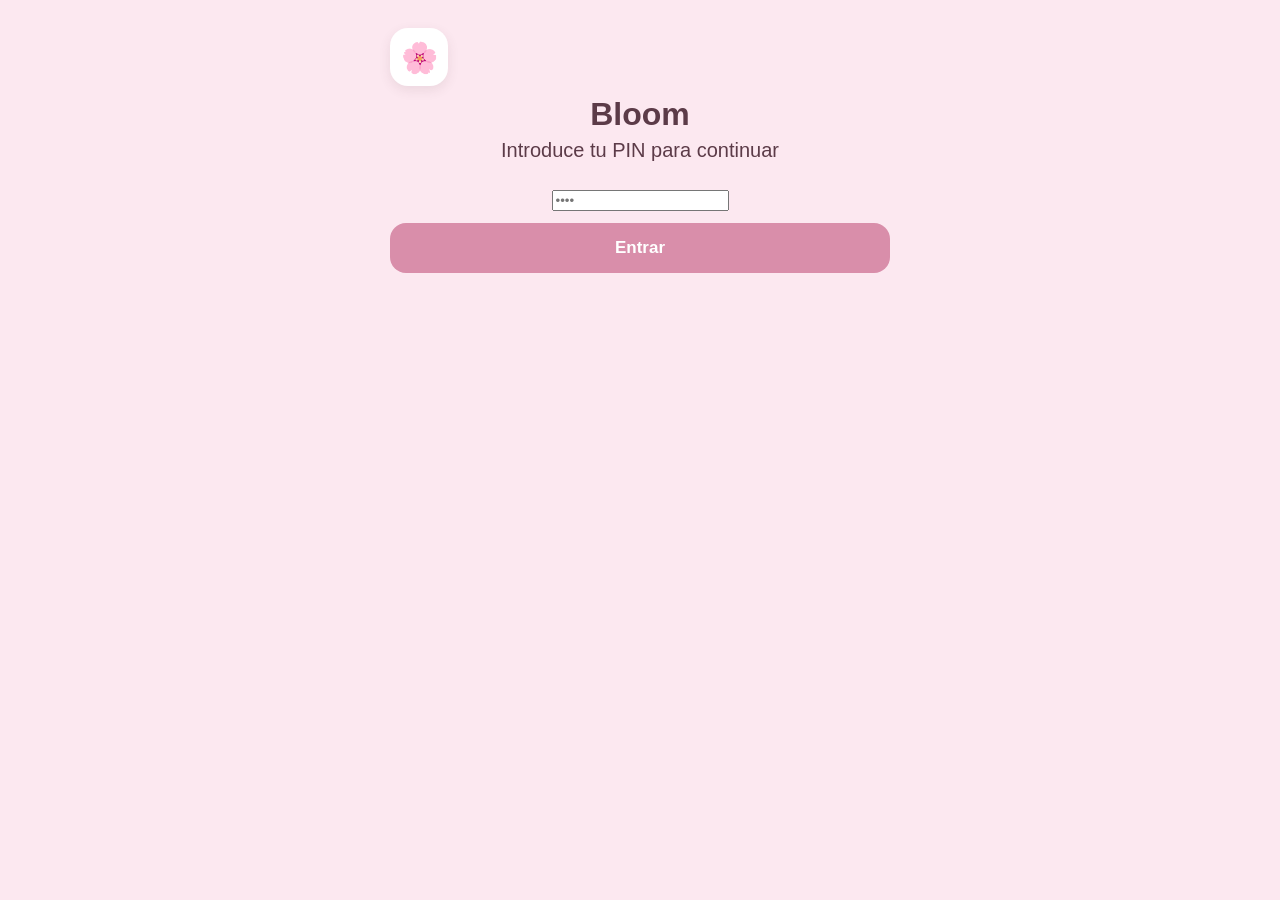
<file: index.html>
<!DOCTYPE html>
<html lang="es">
<head>
    <meta charset="UTF-8">
    <meta name="viewport" content="width=device-width, initial-scale=1.0">
    <title>Bloom 🌸</title>
    <link rel="stylesheet" href="style.css">
    <link rel="manifest" href="manifest.json">
    <meta name="theme-color" content="#d98eaa">
    <link rel="apple-touch-icon" href="icon-512.png">
    <script src="app.js"></script>
</head>

<body>

    <main class="app">
<div class="home-header">
    <div>
        <p class="welcome">Buenos días 👋</p>
        <h1>Bloom 🌸</h1>
        <p class="subtitle">Tu bienestar, un día a la vez</p>
    </div>

    <div class="bloom-icon">
        🌸
    </div>
</div>

        <div class="menu">
            <button onclick="location.href='entrenamiento.html'">
    🏋🏼‍♀️ Entrenamiento
</button>
            <button onclick="location.href='alimentacion.html'">
    🍽️ Comidas
</button>
            <button onclick="location.href='agua.html'">
    💧 Agua
</button>
            <button onclick="location.href='progreso.html'">
    📊 Progreso
</button>
        </div>

        <section class="summary">
            <h2>Resumen de hoy</h2>

            <p id="entrenamientoResumen">🏋🏼‍♀️ Entrenamiento: pendiente</p>
            <p id="aguaResumen">💧 Agua: 0/8 vasos</p>
            <p id="pesoResumen">📊 Peso: -- kg</p>
        </section>
    </main>
<script>
    const datosDiarios = obtenerDatosDiarios();

    /* 🏋🏼‍♀️ Entrenamiento */

  const entrenamientoCompletado =
    datosDiarios.sesiones.length > 0;

document.getElementById("entrenamientoResumen").textContent =
    entrenamientoCompletado
        ? "🏋🏼‍♀️ Entrenamiento: Completado"
        : "🏋🏼‍♀️ Entrenamiento: Pendiente";
    /* 💧 Agua */

    const vasosBebidos = datosDiarios.vasos.length;

    document.getElementById("aguaResumen").textContent =
        `💧 Agua: ${vasosBebidos}/8 vasos`;


    /* 📊 Último peso */

    const registrosPeso = JSON.parse(
        localStorage.getItem("historialMedidas") || "[]"
    );

    const pesoResumen = document.getElementById("pesoResumen");

    if (registrosPeso.length > 0) {
        const ultimoRegistro =
            registrosPeso[registrosPeso.length - 1];

        pesoResumen.textContent =
            `📊 Peso: ${ultimoRegistro.peso} kg`;
    }
</script>
</body>
</html>
</file>
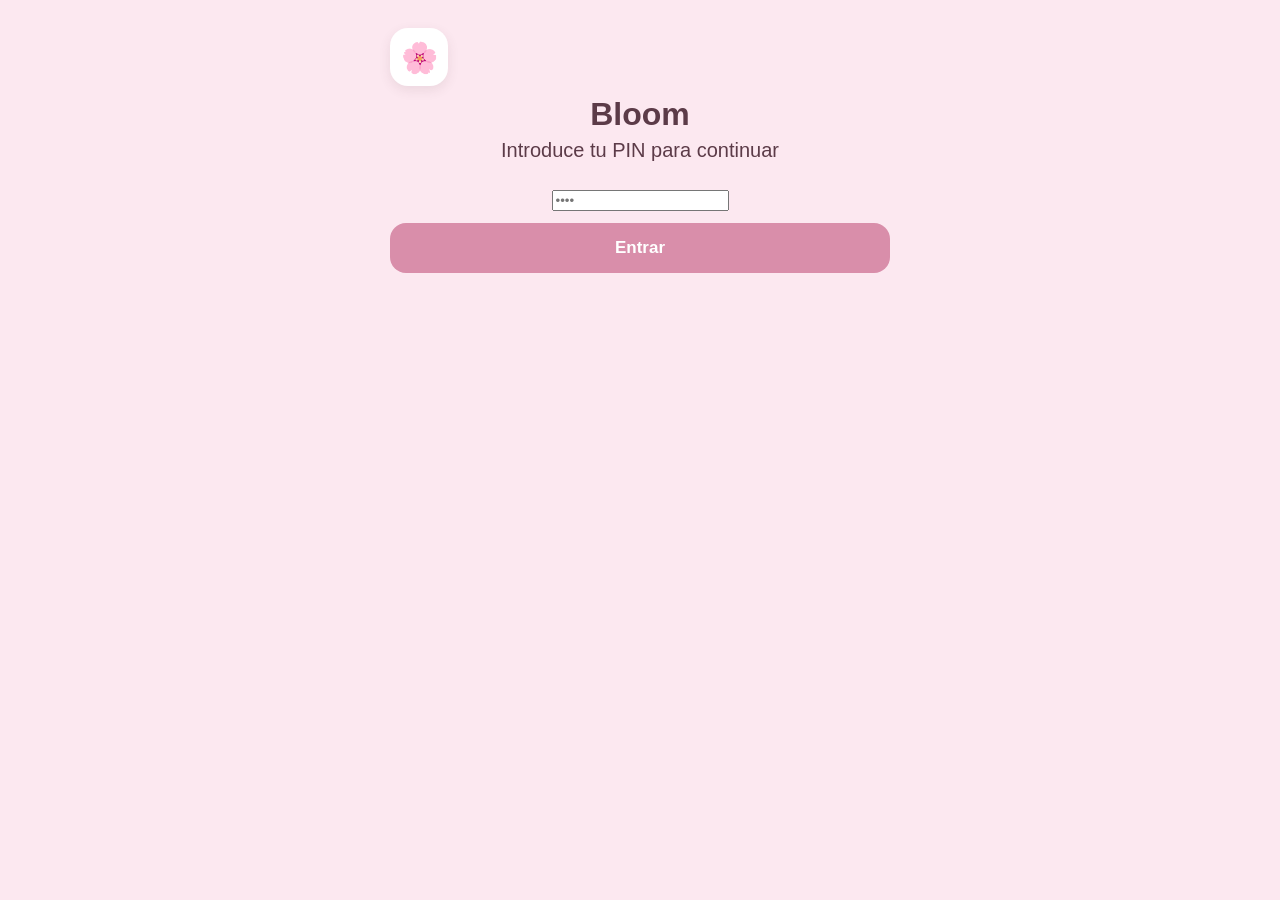
<file: agua.html>
<!DOCTYPE html>
<html lang="es">
<head>
    <meta charset="UTF-8">
    <meta name="viewport" content="width=device-width, initial-scale=1.0">
    <title>Agua · Bloom 🌸</title>
    <link rel="stylesheet" href="style.css">
    <link rel="manifest" href="manifest.json">
<meta name="theme-color" content="#d98eaa">
    <script src="app.js"></script>
</head>

<body>

<main class="app">

    <h1>💧 Agua</h1>
    <p class="subtitle">Tu objetivo de hoy: 8 vasos</p>

    <section class="water-card">

        <p class="water-counter">0 / 8 vasos</p>

        <div class="water-glasses">

            <button class="water-glass" onclick="beberVaso(0)">
                🥛
            </button>

            <button class="water-glass" onclick="beberVaso(1)">
                🥛
            </button>

            <button class="water-glass" onclick="beberVaso(2)">
                🥛
            </button>

            <button class="water-glass" onclick="beberVaso(3)">
                🥛
            </button>

            <button class="water-glass" onclick="beberVaso(4)">
                🥛
            </button>

            <button class="water-glass" onclick="beberVaso(5)">
                🥛
            </button>

            <button class="water-glass" onclick="beberVaso(6)">
                🥛
            </button>

            <button class="water-glass" onclick="beberVaso(7)">
                🥛
            </button>

        </div>

    </section>

    <button class="back-button" onclick="location.href='index.html'">
        🏠 Volver al inicio
    </button>

</main>
<script>
    const vasos = document.querySelectorAll(".water-glass");

    let datosDiarios = obtenerDatosDiarios();
    let vasosBebidos = datosDiarios.vasos;

    function actualizarVasos() {
        vasos.forEach((vaso, indice) => {
            vaso.classList.toggle(
                "filled",
                vasosBebidos.includes(indice)
            );
        });

        document.querySelector(".water-counter").textContent =
            `${vasosBebidos.length} / 8 vasos`;
    }

    function beberVaso(indice) {
        if (vasosBebidos.includes(indice)) {
            vasosBebidos = vasosBebidos.filter(
                vaso => vaso !== indice
            );
        } else {
            vasosBebidos.push(indice);
        }

        datosDiarios.vasos = vasosBebidos;
        guardarDatosDiarios(datosDiarios);

        actualizarVasos();
    }

    actualizarVasos();
</script>
<nav class="bottom-nav">

    <button onclick="location.href='index.html'">
        🏠
        <span>Inicio</span>
    </button>

    <button onclick="location.href='entrenamiento.html'">
        🏋🏼‍♀️
        <span>Entreno</span>
    </button>

    <button onclick="location.href='alimentacion.html'">
        🍽️
        <span>Comidas</span>
    </button>

    <button onclick="location.href='agua.html'">
        💧
        <span>Agua</span>
    </button>

    <button onclick="location.href='progreso.html'">
        📊
        <span>Progreso</span>
    </button>

</nav>
</body>
</html>
</file>
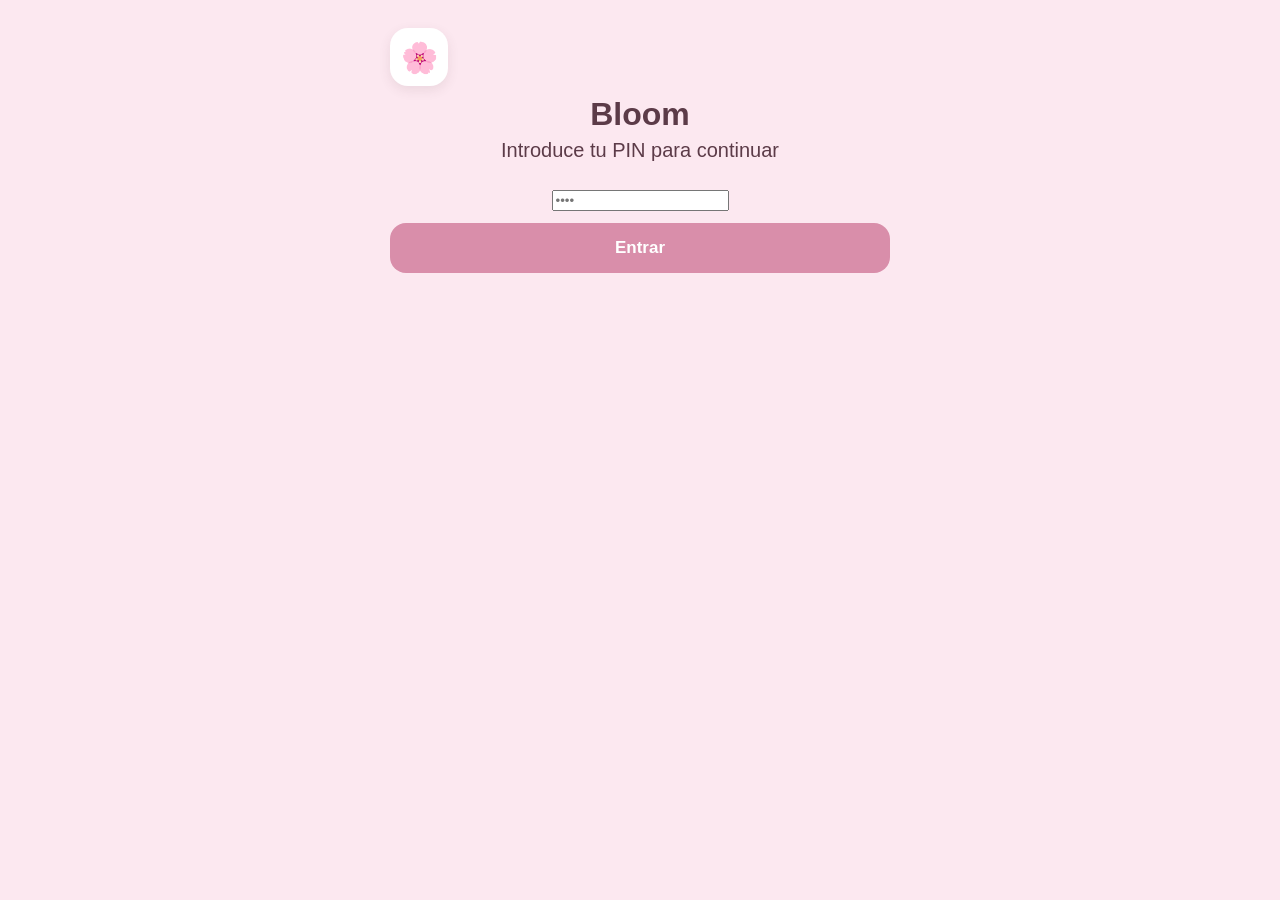
<file: alimentacion.html>
<!DOCTYPE html>
<html lang="es">
<head>
    <meta charset="UTF-8">
    <meta name="viewport" content="width=device-width, initial-scale=1.0">
    <title>Alimentación · Bloom 🌸</title>
    <link rel="stylesheet" href="style.css">
    <link rel="manifest" href="manifest.json">
<meta name="theme-color" content="#d98eaa">
    <script src="app.js"></script>
</head>

<body>

<main class="app">

    <h1>🍽️ Alimentación</h1>
    <p class="subtitle">Primera semana de septiembre</p>

    <div class="day-selector">
        <button onclick="mostrarDia('lunes')">Lunes</button>
        <button onclick="mostrarDia('martes')">Martes</button>
        <button onclick="mostrarDia('miercoles')">Miércoles</button>
        <button onclick="mostrarDia('jueves')">Jueves</button>
        <button onclick="mostrarDia('viernes')">Viernes</button>
        <button onclick="mostrarDia('sabado')">Sábado</button>
        <button onclick="mostrarDia('domingo')">Domingo</button>
    </div>

    <section id="lunes" class="day-content">
        <h2>🌸 Lunes</h2>

        <div class="meal">
            <h3>🍽️ Comida</h3>
            <p>150 g pechuga de pollo</p>
            <p>60 g arroz</p>
            <p>130 g calabacín + 100 g pimiento + 100 g zanahoria</p>
            <p>10 g aceite de oliva</p>
            <p>1 kiwi</p>
        </div>

        <div class="meal">
            <h3>🥛 Snack</h3>
            <p>200 g kéfir</p>
            <p>150 g fresas</p>
            <p>15 g almendras</p>
        </div>

        <div class="meal">
            <h3>🌙 Cena</h3>
            <p>180 g ternera</p>
            <p>250 g patata cocida</p>
            <p>130 g brócoli + 100 g champiñones + 100 g tomate natural</p>
            <p>10 g aceite de oliva</p>
            <p>100 g frambuesas</p>
        </div>
    </section>

    <section id="martes" class="day-content">
        <h2>🌸 Martes</h2>

        <div class="meal">
            <h3>🍽️ Comida</h3>
            <p>200 g pavo</p>
            <p>75 g pasta cocida</p>
            <p>100 g tomate triturado</p>
            <p>130 g brócoli + 130 g champiñones</p>
            <p>1 nectarina</p>
        </div>

        <div class="meal">
            <h3>🥛 Snack</h3>
            <p>200 g kéfir</p>
            <p>110 g plátano</p>
            <p>15 g nueces</p>
        </div>

        <div class="meal">
            <h3>🌙 Cena</h3>
            <p>180 g salmón</p>
            <p>230 g boniato</p>
            <p>130 g calabacín + 100 g berenjena + 100 g pimiento</p>
            <p>5 g aceite de oliva</p>
        </div>
    </section>

    <section id="miercoles" class="day-content">
        <h2>🌸 Miércoles</h2>

        <div class="meal">
            <h3>🍽️ Comida</h3>
            <p>180 g ternera</p>
            <p>60 g arroz</p>
            <p>130 g judías verdes + 100 g zanahoria + 100 g pimiento</p>
            <p>10 g aceite de oliva</p>
            <p>150 g cerezas</p>
        </div>

        <div class="meal">
            <h3>🥛 Snack</h3>
            <p>200 g kéfir</p>
            <p>1 kiwi</p>
            <p>15 g almendras</p>
        </div>

        <div class="meal">
            <h3>🌙 Cena</h3>
            <p>2 huevos + 120 g claras</p>
            <p>250 g patata cocida</p>
            <p>130 g calabacín + 100 g tomate + 100 g champiñones</p>
            <p>100 g fresas</p>
        </div>
    </section>

    <section id="jueves" class="day-content">
        <h2>🌸 Jueves</h2>

        <div class="meal">
            <h3>🍽️ Comida</h3>
            <p>200 g pollo</p>
            <p>75 g pasta cocida</p>
            <p>130 g berenjena + 100 g pimiento + 100 g calabacín</p>
            <p>10 g aceite de oliva</p>
            <p>1 nectarina</p>
        </div>

        <div class="meal">
            <h3>🥛 Snack</h3>
            <p>200 g kéfir</p>
            <p>100 g frambuesas</p>
            <p>15 g nueces</p>
        </div>

        <div class="meal">
            <h3>🌙 Cena</h3>
            <p>220 g merluza</p>
            <p>230 g boniato</p>
            <p>130 g brócoli + 100 g judías verdes + 100 g zanahoria</p>
            <p>10 g aceite de oliva</p>
            <p>1 kiwi</p>
        </div>
    </section>

    <section id="viernes" class="day-content">
        <h2>🌸 Viernes</h2>

        <div class="meal">
            <h3>🍽️ Comida</h3>
            <p>180 g ternera</p>
            <p>250 g patata</p>
            <p>130 g calabacín + 100 g champiñones + 100 g pimiento</p>
            <p>10 g aceite de oliva</p>
            <p>150 g fresas</p>
        </div>

        <div class="meal">
            <h3>🥛 Snack</h3>
            <p>200 g kéfir</p>
            <p>100 g plátano</p>
            <p>15 g almendras</p>
        </div>

        <div class="meal">
            <h3>🌙 Cena</h3>
            <p>200 g pollo</p>
            <p>60 g arroz cocido</p>
            <p>130 g brócoli + 100 g zanahoria + 100 g tomate</p>
            <p>10 g aceite de oliva</p>
            <p>120 g cerezas</p>
        </div>
    </section>

    <section id="sabado" class="day-content">
        <h2>🌸 Sábado</h2>

        <div class="meal">
            <h3>🍽️ Comida</h3>
            <p>200 g pavo/pollo</p>
            <p>60 g arroz cocido</p>
            <p>130 g berenjena + 100 g calabacín + 100 g pimiento</p>
            <p>10 g aceite de oliva</p>
            <p>150 g fruta</p>
        </div>

        <div class="meal">
            <h3>🥛 Snack</h3>
            <p>200 g kéfir</p>
            <p>150 g fresas/frambuesas</p>
            <p>15 g anacardo natural</p>
        </div>

        <div class="meal">
            <h3>🌙 Cena</h3>
            <p>180 g salmón</p>
            <p>250 g patata</p>
            <p>130 g brócoli + 100 g champiñones + 100 g judías verdes</p>
            <p>5-10 g aceite de oliva</p>
        </div>
    </section>

    <section id="domingo" class="day-content">
        <h2>🌸 Domingo</h2>

        <div class="meal">
            <h3>🍽️ Comida</h3>
            <p>200 g lomo de cerdo</p>
            <p>230 g boniato</p>
            <p>130 g berenjena + 100 g pimiento + 100 g brócoli</p>
            <p>10 g aceite de oliva</p>
            <p>100-150 g fruta</p>
        </div>

        <div class="meal">
            <h3>🥛 Snack</h3>
            <p>200 g kéfir</p>
            <p>100-150 g fruta</p>
        </div>

        <div class="meal">
            <h3>🌙 Cena</h3>
            <p>2 huevos + 120 g claras</p>
            <p>250 g patata</p>
            <p>130 g calabacín + 100 g tomate + 100 g zanahoria</p>
            <p>150 g fruta</p>
        </div>
    </section>

    <button class="back-button" onclick="location.href='index.html'">
        🏠 Volver al inicio
    </button>

</main>

<script>
    function mostrarDia(dia) {
        const dias = document.querySelectorAll(".day-content");

        dias.forEach(function(seccion) {
            seccion.style.display = "none";
        });

        document.getElementById(dia).style.display = "block";
    }

    mostrarDia("lunes");
</script>
<nav class="bottom-nav">

    <button onclick="location.href='index.html'">
        🏠
        <span>Inicio</span>
    </button>

    <button onclick="location.href='entrenamiento.html'">
        🏋🏼‍♀️
        <span>Entreno</span>
    </button>

    <button onclick="location.href='alimentacion.html'">
        🍽️
        <span>Comidas</span>
    </button>

    <button onclick="location.href='agua.html'">
        💧
        <span>Agua</span>
    </button>

    <button onclick="location.href='progreso.html'">
        📊
        <span>Progreso</span>
    </button>

</nav>
</body>
</html>
</file>
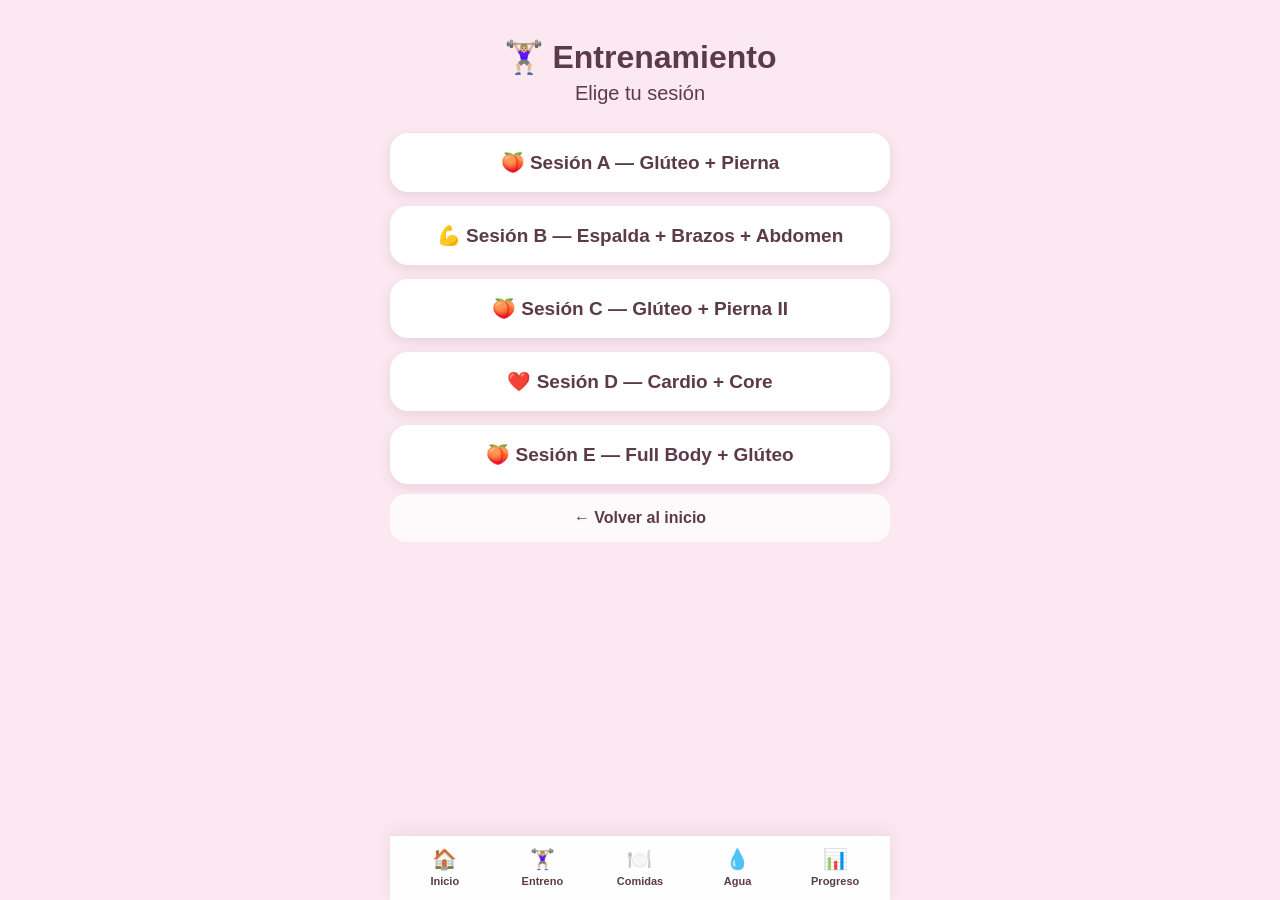
<file: entrenamiento.html>
<!DOCTYPE html>
<html lang="es">
<head>
    <meta charset="UTF-8">
    <meta name="viewport" content="width=device-width, initial-scale=1.0">
    <title>Entrenamiento · Bloom 🌸</title>
    <link rel="stylesheet" href="style.css">
    <link rel="manifest" href="manifest.json">
<meta name="theme-color" content="#d98eaa">
</head>

<body>

    <main class="app">
        <h1>🏋🏼‍♀️ Entrenamiento</h1>
        <p class="subtitle">Elige tu sesión</p>

        <div class="menu">
            <button onclick="location.href='sesion-a.html'">
                🍑 Sesión A — Glúteo + Pierna
            </button>

           <button onclick="location.href='sesion-b.html'">
    💪 Sesión B — Espalda + Brazos + Abdomen
</button>

<button onclick="location.href='sesion-c.html'">
    🍑 Sesión C — Glúteo + Pierna II
</button>

<button onclick="location.href='sesion-d.html'">
    ❤️ Sesión D — Cardio + Core
</button>

<button onclick="location.href='sesion-e.html'">
    🍑 Sesión E — Full Body + Glúteo
</button>
        </div>

        <button class="back-button" onclick="location.href='index.html'">
            ← Volver al inicio
        </button>
    </main>
<nav class="bottom-nav">

    <button onclick="location.href='index.html'">
        🏠
        <span>Inicio</span>
    </button>

    <button onclick="location.href='entrenamiento.html'">
        🏋🏼‍♀️
        <span>Entreno</span>
    </button>

    <button onclick="location.href='alimentacion.html'">
        🍽️
        <span>Comidas</span>
    </button>

    <button onclick="location.href='agua.html'">
        💧
        <span>Agua</span>
    </button>

    <button onclick="location.href='progreso.html'">
        📊
        <span>Progreso</span>
    </button>

</nav>
</body>
</html>
</file>
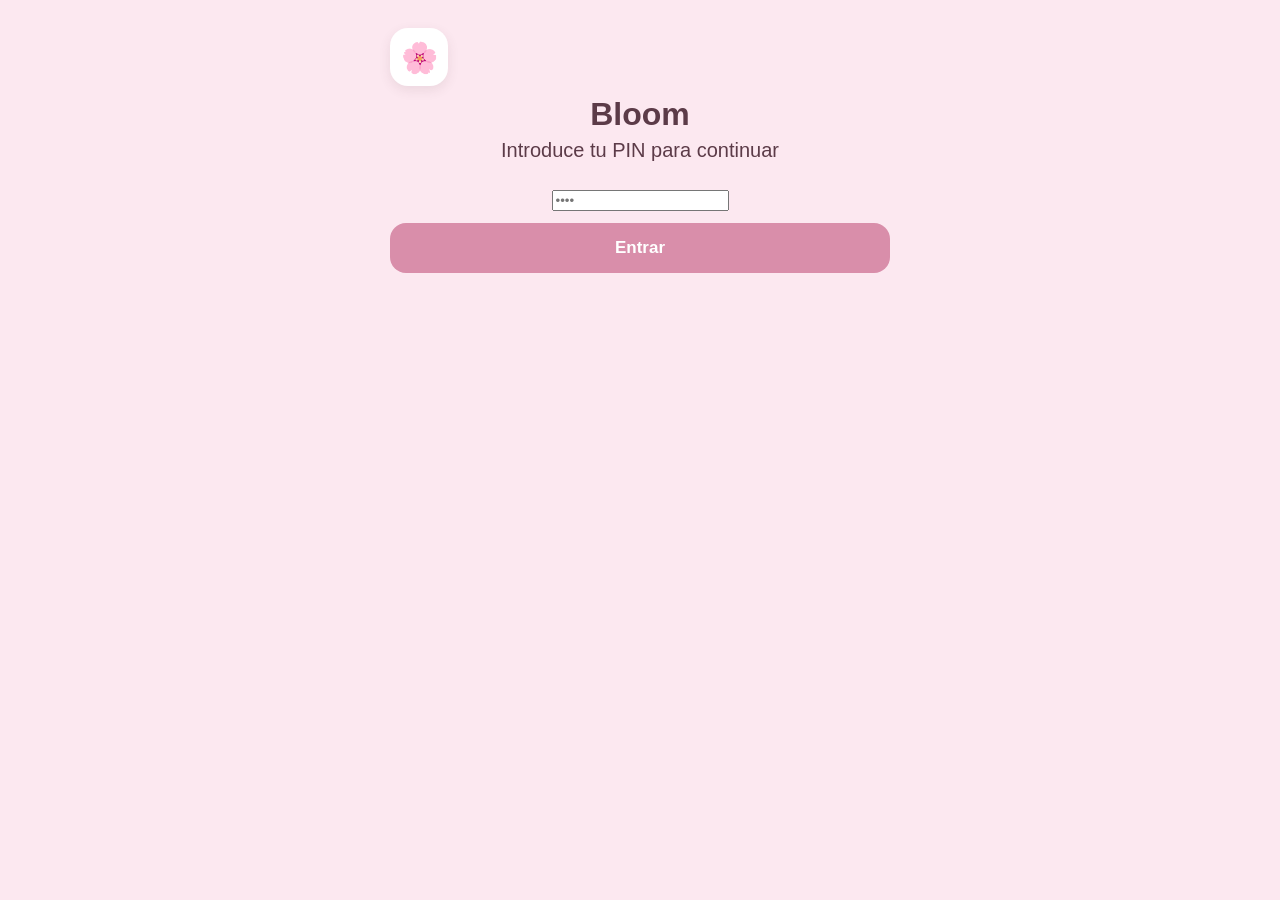
<file: pin.html>
<!DOCTYPE html>
<html lang="es">
<head>
    <meta charset="UTF-8">
    <meta name="viewport" content="width=device-width, initial-scale=1.0">
    <title>Bloom · Acceso 🌸</title>
    <link rel="stylesheet" href="style.css">
</head>

<body>

<main class="app pin-screen">

    <div class="bloom-icon">
        🌸
    </div>

    <h1>Bloom</h1>
    <p class="subtitle">Introduce tu PIN para continuar</p>

    <div class="pin-card">

        <input
            type="password"
            id="pinInput"
            inputmode="numeric"
            maxlength="6"
            placeholder="••••"
        >

        <button class="save-button" onclick="comprobarPin()">
            Entrar
        </button>

        <p id="pinError" class="pin-error"></p>

    </div>

</main>

<script>
    const PIN_CORRECTO = "2704";

    function comprobarPin() {
        const pin = document.getElementById("pinInput").value;
        const error = document.getElementById("pinError");

        if (pin === PIN_CORRECTO) {
            sessionStorage.setItem("bloomDesbloqueada", "true");
            window.location.href = "index.html";
        } else {
            error.textContent = "PIN incorrecto";
            document.getElementById("pinInput").value = "";
        }
    }

    document.getElementById("pinInput").addEventListener("keydown", function(event) {
        if (event.key === "Enter") {
            comprobarPin();
        }
    });
</script>

</body>
</html>
</file>
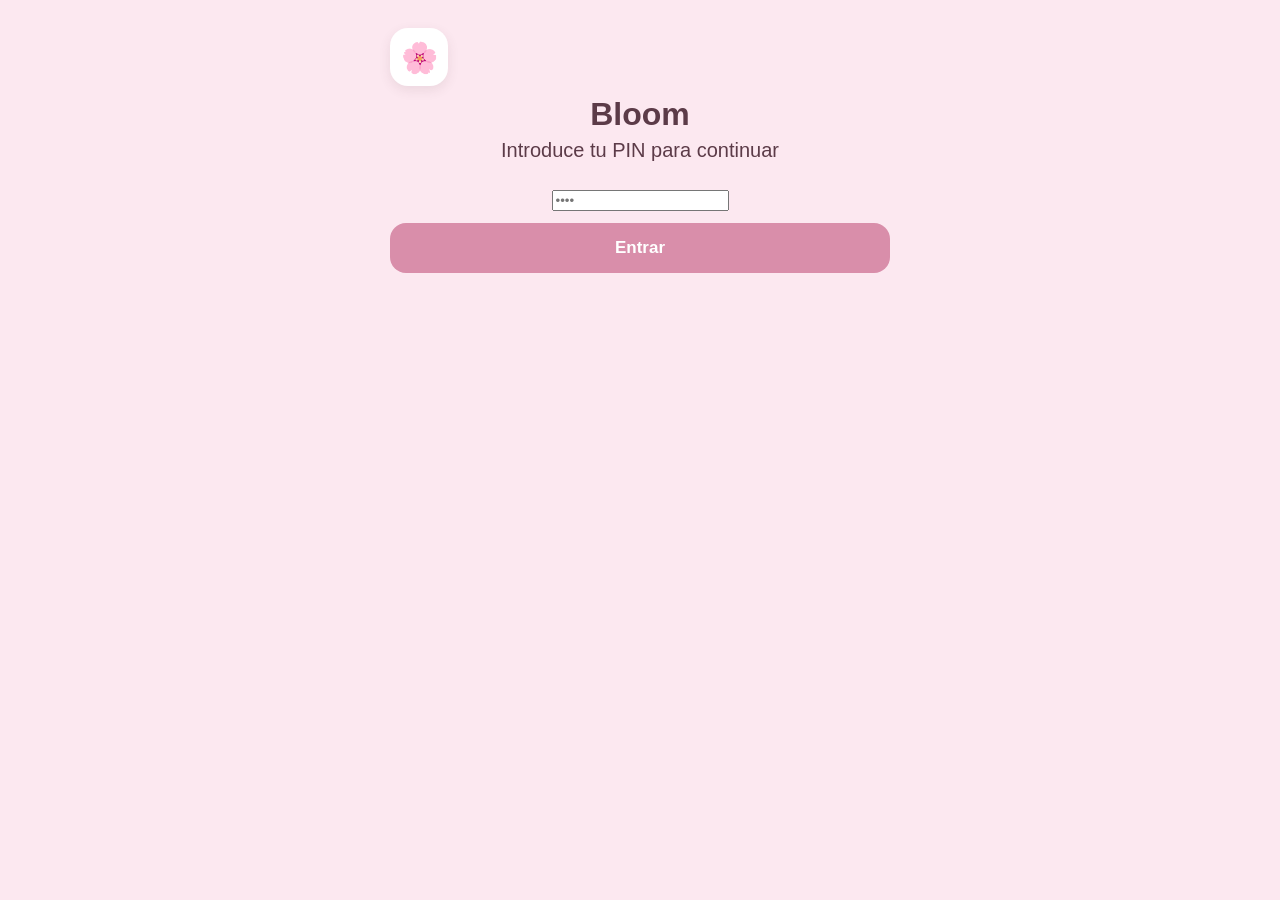
<file: progreso.html>
<!DOCTYPE html>
<html lang="es">
<head>
    <meta charset="UTF-8">
    <meta name="viewport" content="width=device-width, initial-scale=1.0">
    <title>Progreso · Bloom 🌸</title>
    <link rel="stylesheet" href="style.css">
    <link rel="manifest" href="manifest.json">
<meta name="theme-color" content="#d98eaa">
    <script src="app.js"></script>
</head>

<body>

<main class="app">

    <h1>📊 Progreso</h1>
    <p class="subtitle">Sigue tu evolución</p>

    <section class="progress-card">

    <h2>📏 Registrar medidas</h2>

    <input
        type="number"
        id="pesoInput"
        placeholder="Peso (kg)"
        step="0.1"
        min="0"
    >

    <input
        type="number"
        id="cinturaInput"
        placeholder="Cintura (cm)"
        step="0.1"
        min="0"
    >

    <input
        type="number"
        id="caderaInput"
        placeholder="Cadera (cm)"
        step="0.1"
        min="0"
    >

    <input
        type="number"
        id="musloInput"
        placeholder="Muslo (cm)"
        step="0.1"
        min="0"
    >

    <button class="save-button" onclick="guardarMedidas()">
        Guardar registro
    </button>
<button class="chart-button" onclick="location.href='grafica.html'">
    📈 Ver evolución
</button>
</section>

    <section class="progress-card">

        <h2>📈 Historial</h2>

        <div id="historial">
            <p>Aún no hay registros.</p>
        </div>

    </section>

    <button class="back-button" onclick="location.href='index.html'">
        🏠 Volver al inicio
    </button>

</main>

<script>
    function guardarMedidas() {
        const peso = parseFloat(document.getElementById("pesoInput").value);
        const cintura = parseFloat(document.getElementById("cinturaInput").value);
        const cadera = parseFloat(document.getElementById("caderaInput").value);
        const muslo = parseFloat(document.getElementById("musloInput").value);

        if (
            isNaN(peso) ||
            isNaN(cintura) ||
            isNaN(cadera) ||
            isNaN(muslo) ||
            peso <= 0 ||
            cintura <= 0 ||
            cadera <= 0 ||
            muslo <= 0
        ) {
            alert("Rellena las cuatro medidas con valores válidos.");
            return;
        }

        const registros = JSON.parse(
            localStorage.getItem("historialMedidas") || "[]"
        );

        registros.push({
            fecha: new Date().toLocaleDateString("es-ES"),
            peso: peso,
            cintura: cintura,
            cadera: cadera,
            muslo: muslo
        });

        localStorage.setItem(
            "historialMedidas",
            JSON.stringify(registros)
        );

        document.getElementById("pesoInput").value = "";
        document.getElementById("cinturaInput").value = "";
        document.getElementById("caderaInput").value = "";
        document.getElementById("musloInput").value = "";

        mostrarHistorial();
    }

    function mostrarHistorial() {
        const historial = document.getElementById("historial");

        const registros = JSON.parse(
            localStorage.getItem("historialMedidas") || "[]"
        );

        if (registros.length === 0) {
            historial.innerHTML = "<p>Aún no hay registros.</p>";
            return;
        }

        historial.innerHTML = "";

        registros.forEach(function(registro) {
            const elemento = document.createElement("div");

            elemento.className = "weight-entry";

            elemento.innerHTML = `
                <div>
                    <strong>📅 ${registro.fecha}</strong><br>
                    ⚖️ ${registro.peso} kg ·
                    📏 Cintura: ${registro.cintura} cm<br>
                    🍑 Cadera: ${registro.cadera} cm ·
                    🦵 Muslo: ${registro.muslo} cm
                </div>
            `;

            historial.appendChild(elemento);
        });
    }

    mostrarHistorial();
</script>
<nav class="bottom-nav">

    <button onclick="location.href='index.html'">
        🏠
        <span>Inicio</span>
    </button>

    <button onclick="location.href='entrenamiento.html'">
        🏋🏼‍♀️
        <span>Entreno</span>
    </button>

    <button onclick="location.href='alimentacion.html'">
        🍽️
        <span>Comidas</span>
    </button>

    <button onclick="location.href='agua.html'">
        💧
        <span>Agua</span>
    </button>

    <button onclick="location.href='progreso.html'">
        📊
        <span>Progreso</span>
    </button>

</nav>
</body>
</html>
</file>
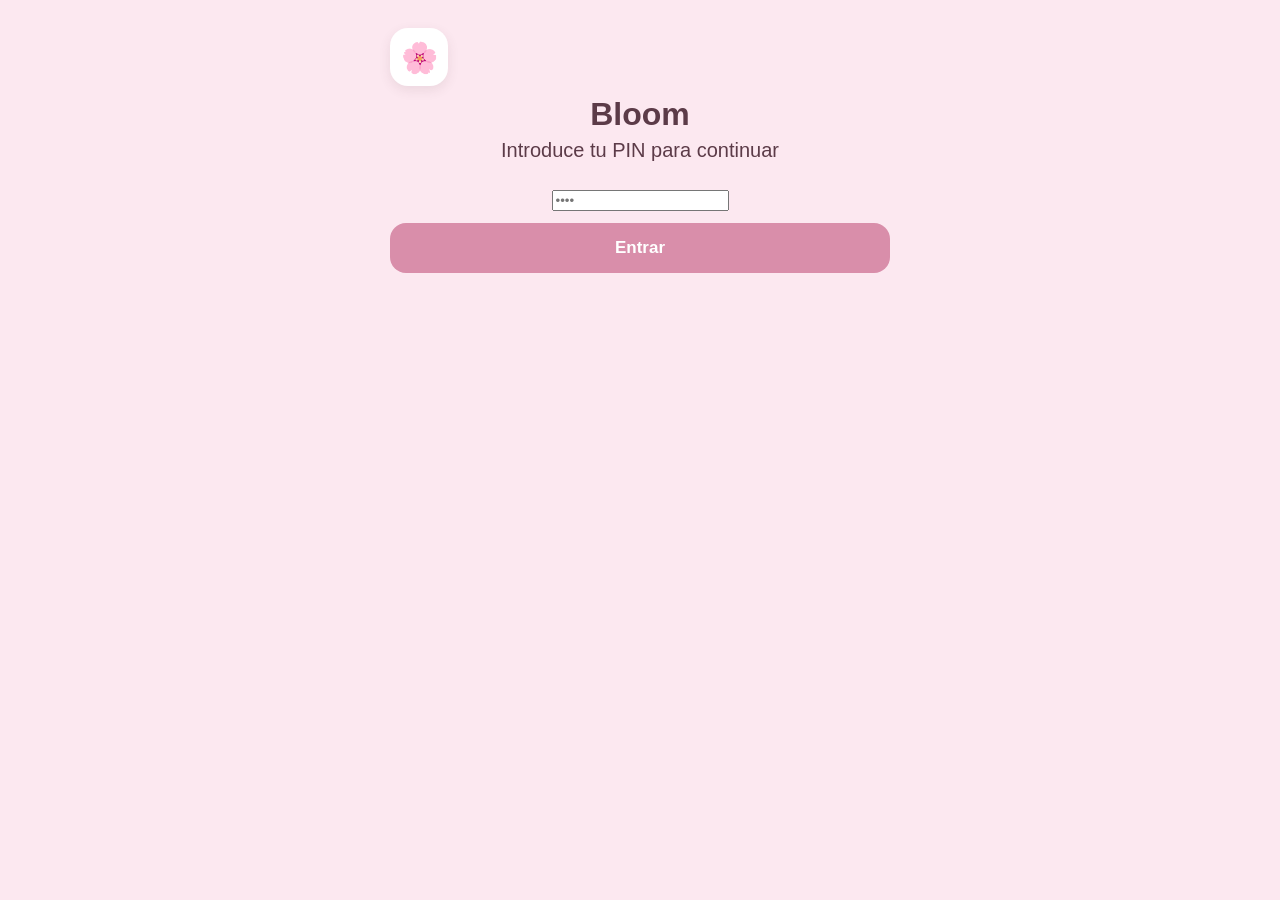
<file: sesion-a.html>
<!DOCTYPE html>
<html lang="es">
<head>
    <meta charset="UTF-8">
    <meta name="viewport" content="width=device-width, initial-scale=1.0">
    <title>Sesión A · Bloom 🌸</title>
    <link rel="stylesheet" href="style.css">
    <link rel="manifest" href="manifest.json">
<meta name="theme-color" content="#d98eaa">
    <script src="app.js"></script>
</head>

<body>

    <main class="app">
        <h1>🍑 Sesión A</h1>
        <p class="subtitle">Glúteo + Pierna</p>

        <section class="workout-section">
            <h2>🔥 Calentamiento · 7-8 min</h2>

            <div class="exercise">
                <h3>🚲 Bici suave</h3>
                <p>5 min · Ritmo cómodo</p>
            </div>

            <div class="exercise">
                <h3>🦵 Sentadillas sin peso</h3>
                <p>10 repeticiones</p>
            </div>

            <div class="exercise">
                <h3>🍑 Puentes de glúteo</h3>
                <p>10 repeticiones</p>
            </div>

            <div class="exercise">
                <h3>🦵 Abducciones con banda</h3>
                <p>10 por lado</p>
            </div>

            <div class="exercise">
                <h3>🔄 Movilidad de cadera</h3>
                <p>Rotaciones de cadera</p>
            </div>
        </section>

        <section class="workout-section">
            <h2>🍑 Trabajo principal</h2>

            <div class="exercise">
                <h3>Hip thrust con mancuerna</h3>
                <p>4 × 10-12</p>
                <p class="technique">
                    Espalda apoyada en un banco. Mancuerna sobre la pelvis.
                    Empuja desde los talones, eleva la cadera y aprieta el glúteo
                    durante 1 segundo arriba.
                </p>
            </div>

            <div class="exercise">
                <h3>Sentadilla goblet con mancuerna</h3>
                <p>3 × 10-12</p>
                <p class="technique">
                    Sujeta la mancuerna junto al pecho. Baja llevando la cadera
                    atrás y mantén las rodillas alineadas con las puntas de los pies.
                </p>
            </div>

            <div class="exercise">
                <h3>Peso muerto rumano con mancuerna</h3>
                <p>3 × 10-12 por lado</p>
                <p class="technique">
                    Lleva la cadera hacia atrás con las rodillas ligeramente
                    flexionadas y mantén la espalda neutra hasta notar trabajo
                    en isquiotibiales y glúteos.
                </p>
            </div>

            <div class="exercise">
                <h3>Zancada atrás</h3>
                <p>3 × 8-10 por pierna</p>
                <p class="technique">
                    Da un paso amplio hacia atrás y baja la rodilla trasera.
                    Mantén el peso principalmente en el talón de la pierna delantera.
                </p>
            </div>

            <div class="exercise">
                <h3>Abducción con banda cerrada</h3>
                <p>3 × 15-20</p>
                <p class="technique">
                    Con la banda sobre las rodillas, separa las rodillas
                    hacia fuera de forma controlada manteniendo tensión constante.
                </p>
            </div>

            <div class="exercise">
                <h3>Puente de glúteo + aro entre rodillas</h3>
                <p>3 × 12-15</p>
                <p class="technique">
                    Aprieta el aro hacia dentro mientras elevas la cadera
                    y contrae los glúteos arriba.
                </p>
            </div>
        </section>

        <section class="workout-section">
            <h2>💗 Vuelta a la calma</h2>

            <div class="exercise">
                <h3>🚲 Bici</h3>
                <p>10 min · Ritmo moderado</p>
            </div>
        </section>

        <label class="completion">
            <input type="checkbox" id="sesionACompletada">
            <span>✅ Sesión completada</span>
        </label>
<script>
    let datosDiarios = obtenerDatosDiarios();

    const checkbox = document.getElementById("sesionACompletada");

    checkbox.checked = datosDiarios.sesiones.includes("A");

    checkbox.addEventListener("change", function () {
        if (checkbox.checked) {
            if (!datosDiarios.sesiones.includes("A")) {
                datosDiarios.sesiones.push("A");
            }
        } else {
            datosDiarios.sesiones =
                datosDiarios.sesiones.filter(sesion => sesion !== "A");
        }

        guardarDatosDiarios(datosDiarios);
    });
</script>
        <button class="back-button" onclick="location.href='entrenamiento.html'">
            ← Volver a entrenamiento
        </button>

        <button class="back-button" onclick="location.href='index.html'">
            🏠 Volver al inicio
        </button>
    </main>
<nav class="bottom-nav">

    <button onclick="location.href='index.html'">
        🏠
        <span>Inicio</span>
    </button>

    <button onclick="location.href='entrenamiento.html'">
        🏋🏼‍♀️
        <span>Entreno</span>
    </button>

    <button onclick="location.href='alimentacion.html'">
        🍽️
        <span>Comidas</span>
    </button>

    <button onclick="location.href='agua.html'">
        💧
        <span>Agua</span>
    </button>

    <button onclick="location.href='progreso.html'">
        📊
        <span>Progreso</span>
    </button>

</nav>
</body>
</html>
</file>
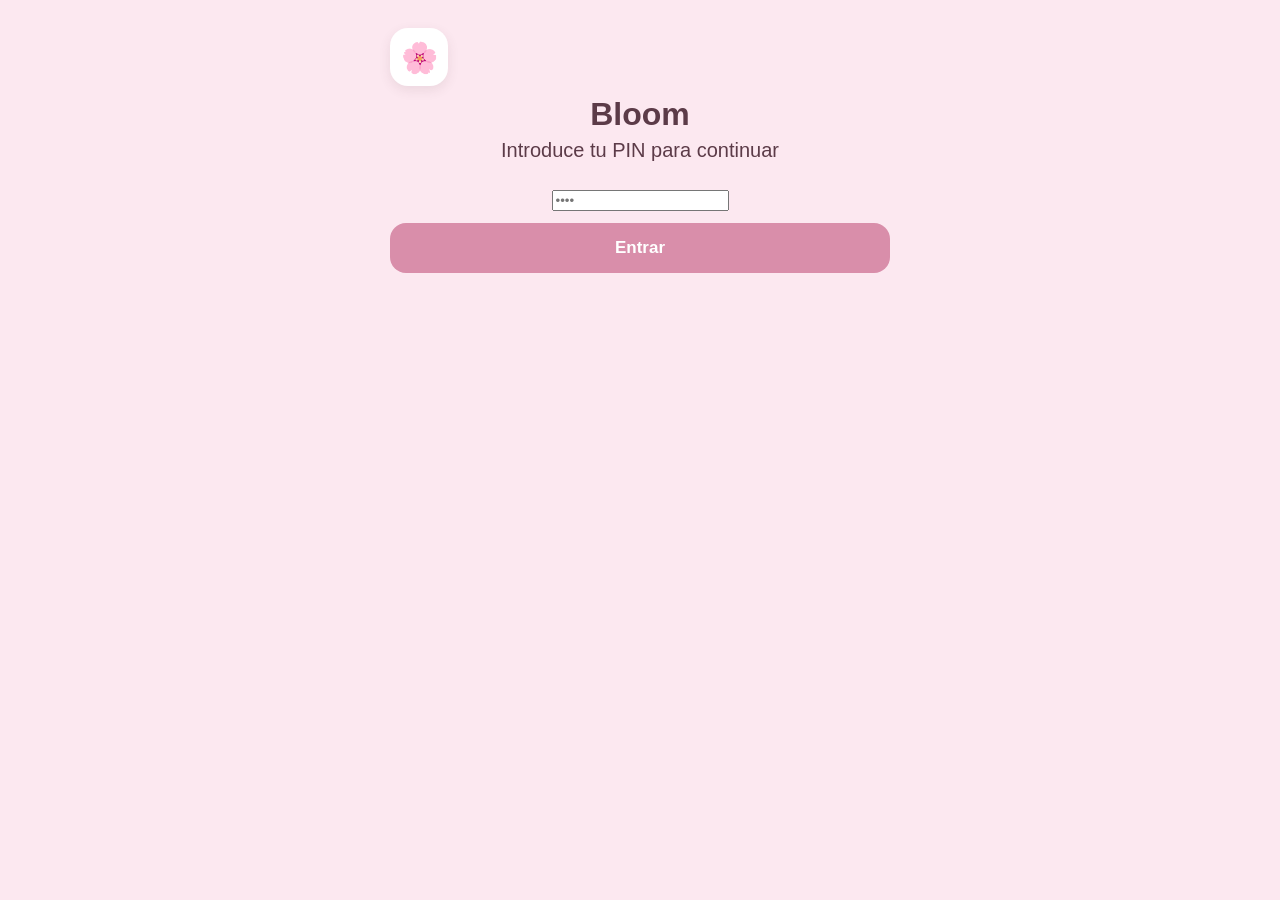
<file: sesion-b.html>
<!DOCTYPE html>
<html lang="es">
<head>
    <meta charset="UTF-8">
    <meta name="viewport" content="width=device-width, initial-scale=1.0">
    <title>Sesión B · Bloom 🌸</title>
    <link rel="stylesheet" href="style.css">
    <link rel="manifest" href="manifest.json">
<meta name="theme-color" content="#d98eaa">
    <script src="app.js"></script>
</head>

<body>
<main class="app">

    <h1>💪 Sesión B</h1>
    <p class="subtitle">Espalda + Brazos + Abdomen</p>

    <section class="workout-section">
        <h2>💪 Trabajo de torso</h2>

        <div class="exercise">
            <h3>Remo unilateral con mancuerna</h3>
            <p>3 × 10-12 por lado</p>
            <p class="technique">Apoya una mano y una rodilla en un banco o inclina el torso. Lleva la mancuerna hacia la cadera manteniendo el codo pegado al cuerpo.</p>
        </div>

        <div class="exercise">
            <h3>Remo con banda abierta</h3>
            <p>3 × 12-15</p>
            <p class="technique">Pisa la banda o sujétala a un punto fijo. Tira hacia el abdomen juntando las escápulas y manteniendo los hombros abajo.</p>
        </div>

        <div class="exercise">
            <h3>Pull-apart con banda</h3>
            <p>3 × 15</p>
            <p class="technique">Sujeta la banda frente al pecho y separa las manos hasta abrir los brazos en cruz de forma controlada.</p>
        </div>

        <div class="exercise">
            <h3>Curl de bíceps con banda</h3>
            <p>3 × 12</p>
            <p class="technique">Pisa la banda en el centro y flexiona los codos subiendo las manos hacia los hombros sin mover los codos del torso.</p>
        </div>

        <div class="exercise">
            <h3>Extensión de tríceps con banda</h3>
            <p>3 × 12</p>
            <p class="technique">Ancla la banda arriba o tras la cabeza y extiende los codos controladamente.</p>
        </div>

        <div class="exercise">
            <h3>Elevaciones laterales</h3>
            <p>3 × 12-15 · 0,5 kg</p>
            <p class="technique">Eleva las mancuernas hacia los lados hasta la altura de los hombros, manteniendo un ligero ángulo en los codos.</p>
        </div>
    </section>

    <section class="workout-section">
        <h2>🔥 Trabajo de core</h2>

        <div class="exercise">
            <h3>Dead bug con pelota pequeña</h3>
            <p>3 × 10 por lado</p>
            <p class="technique">Presiona la pelota entre la mano y la rodilla contraria mientras extiendes el brazo y la pierna opuestos.</p>
        </div>

        <div class="exercise">
            <h3>Bird dog</h3>
            <p>3 × 10 por lado</p>
            <p class="technique">Desde cuadrupedia, extiende brazo y pierna contrarios manteniendo el tronco estable y sin arquear la zona lumbar.</p>
        </div>

        <div class="exercise">
            <h3>Plancha abdominal</h3>
            <p>3 × 20-30 s</p>
            <p class="technique">Mantén el cuerpo alineado, con abdomen y glúteos activos.</p>
        </div>

        <div class="exercise">
            <h3>Heel taps</h3>
            <p>3 × 12 por lado</p>
            <p class="technique">Tumbada boca arriba, toca alternativamente los talones con las manos realizando el movimiento de forma controlada.</p>
        </div>
    </section>

    <label class="completion">
       <input type="checkbox" id="sesionBCompletada">
        <span>✅ Sesión completada</span>
    </label>

    <button class="back-button" onclick="location.href='entrenamiento.html'">
        ← Volver a entrenamiento
    </button>

    <button class="back-button" onclick="location.href='index.html'">
        🏠 Volver al inicio
    </button>
<script>
    let datosDiarios = obtenerDatosDiarios();

    const checkbox = document.getElementById("sesionBCompletada");

    checkbox.checked = datosDiarios.sesiones.includes("B");

    checkbox.addEventListener("change", function () {
        if (checkbox.checked) {
            if (!datosDiarios.sesiones.includes("B")) {
                datosDiarios.sesiones.push("B");
            }
        } else {
            datosDiarios.sesiones =
                datosDiarios.sesiones.filter(sesion => sesion !== "B");
        }

        guardarDatosDiarios(datosDiarios);
    });
</script>
</main>
<nav class="bottom-nav">

    <button onclick="location.href='index.html'">
        🏠
        <span>Inicio</span>
    </button>

    <button onclick="location.href='entrenamiento.html'">
        🏋🏼‍♀️
        <span>Entreno</span>
    </button>

    <button onclick="location.href='alimentacion.html'">
        🍽️
        <span>Comidas</span>
    </button>

    <button onclick="location.href='agua.html'">
        💧
        <span>Agua</span>
    </button>

    <button onclick="location.href='progreso.html'">
        📊
        <span>Progreso</span>
    </button>

</nav>
</body>
</html>
</file>
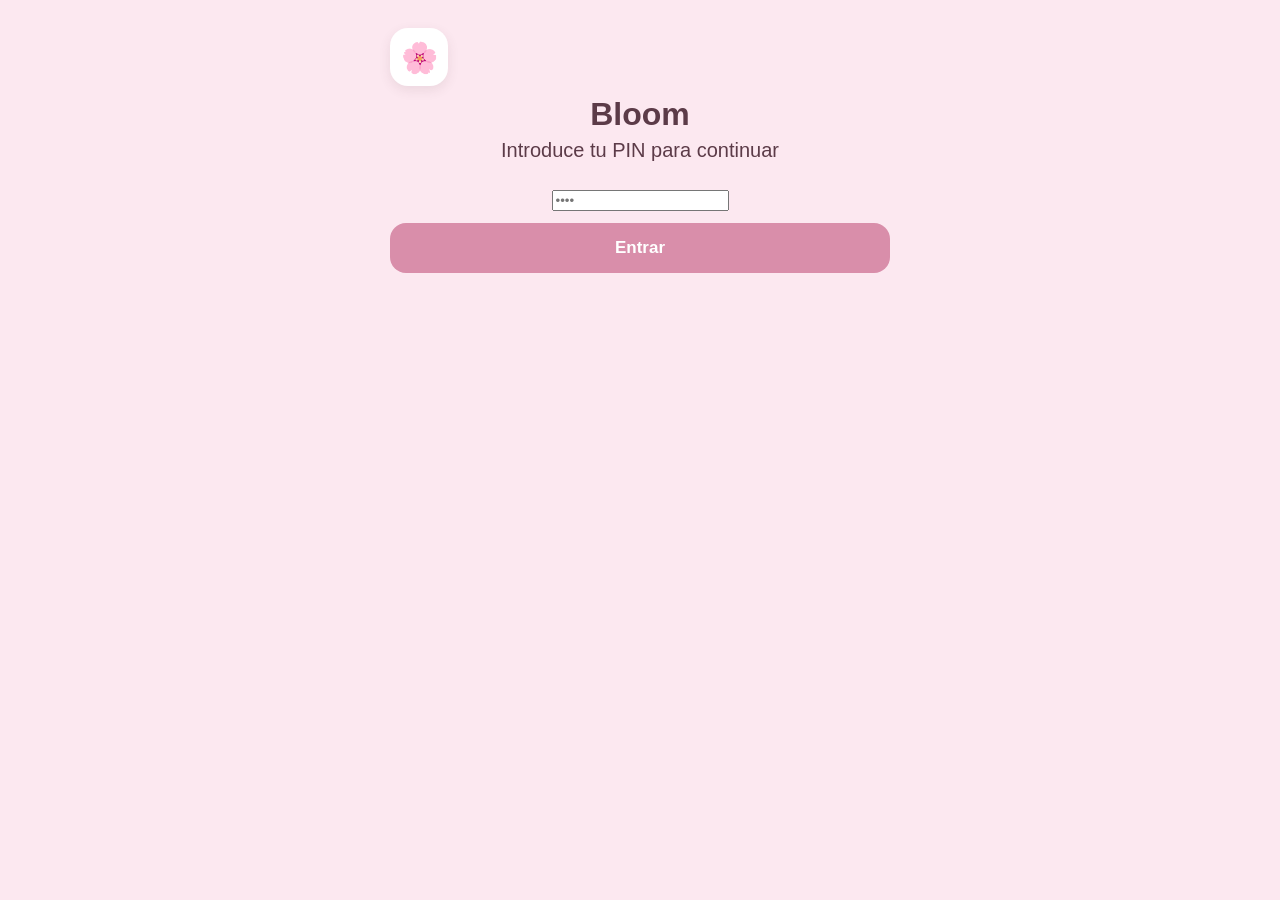
<file: sesion-c.html>
<!DOCTYPE html>
<html lang="es">
<head>
    <meta charset="UTF-8">
    <meta name="viewport" content="width=device-width, initial-scale=1.0">
    <title>Sesión C · Bloom 🌸</title>
    <link rel="stylesheet" href="style.css">
    <link rel="manifest" href="manifest.json">
<meta name="theme-color" content="#d98eaa">
    <script src="app.js"></script>
</head>

<body>
<main class="app">

    <h1>🍑 Sesión C</h1>
    <p class="subtitle">Glúteo + Pierna II</p>

    <section class="workout-section">
        <h2>🍑 Trabajo principal</h2>

        <div class="exercise">
            <h3>Hip thrust con pausa arriba</h3>
            <p>4 × 10</p>
            <p class="technique">Eleva la cadera y mantén 2-3 segundos arriba, apretando al máximo el glúteo antes de bajar.</p>
        </div>

        <div class="exercise">
            <h3>Peso muerto rumano</h3>
            <p>3 × 10-12</p>
            <p class="technique">Lleva la cadera atrás manteniendo la espalda neutra y las pesas cerca de los muslos.</p>
        </div>

        <div class="exercise">
            <h3>Step-up con bloque</h3>
            <p>3 × 8 por lado</p>
            <p class="technique">Sube al bloque empujando con la pierna que está apoyada y evita impulsarte con la de abajo.</p>
        </div>

        <div class="exercise">
            <h3>Sentadilla sumo con mancuerna</h3>
            <p>3 × 12</p>
            <p class="technique">Coloca los pies más abiertos que los hombros y las puntas hacia fuera. Baja la pelvis entre las piernas manteniendo el torso erguido.</p>
        </div>

        <div class="exercise">
            <h3>Patada de glúteo con banda</h3>
            <p>3 × 15 por lado</p>
            <p class="technique">Empuja la pierna hacia atrás concentrando el movimiento en el glúteo y evitando arquear la zona lumbar.</p>
        </div>

        <div class="exercise">
            <h3>Abducciones con banda</h3>
            <p>3 × 20</p>
            <p class="technique">Con la banda sobre las rodillas, abre las piernas de forma fluida buscando máxima amplitud.</p>
        </div>

        <div class="exercise">
            <h3>Aro entre muslos</h3>
            <p>2 × 15</p>
            <p class="technique">Coloca el aro entre los muslos y aprieta hacia dentro de forma pausada e intensa.</p>
        </div>
    </section>

    <section class="workout-section">
        <h2>🚲 Vuelta a la calma</h2>

        <div class="exercise">
            <h3>Bici</h3>
            <p>12 min · Ritmo moderado</p>
        </div>
    </section>

    <label class="completion">
       <input type="checkbox" id="sesionCCompletada">
        <span>✅ Sesión completada</span>
    </label>

    <button class="back-button" onclick="location.href='entrenamiento.html'">
        ← Volver a entrenamiento
    </button>

    <button class="back-button" onclick="location.href='index.html'">
        🏠 Volver al inicio
    </button>
<script>
    let datosDiarios = obtenerDatosDiarios();

    const checkbox = document.getElementById("sesionCCompletada");

    checkbox.checked = datosDiarios.sesiones.includes("C");

    checkbox.addEventListener("change", function () {
        if (checkbox.checked) {
            if (!datosDiarios.sesiones.includes("C")) {
                datosDiarios.sesiones.push("C");
            }
        } else {
            datosDiarios.sesiones =
                datosDiarios.sesiones.filter(sesion => sesion !== "C");
        }

        guardarDatosDiarios(datosDiarios);
    });
</script>
</main>
<nav class="bottom-nav">

    <button onclick="location.href='index.html'">
        🏠
        <span>Inicio</span>
    </button>

    <button onclick="location.href='entrenamiento.html'">
        🏋🏼‍♀️
        <span>Entreno</span>
    </button>

    <button onclick="location.href='alimentacion.html'">
        🍽️
        <span>Comidas</span>
    </button>

    <button onclick="location.href='agua.html'">
        💧
        <span>Agua</span>
    </button>

    <button onclick="location.href='progreso.html'">
        📊
        <span>Progreso</span>
    </button>

</nav>
</body>
</html>
</file>
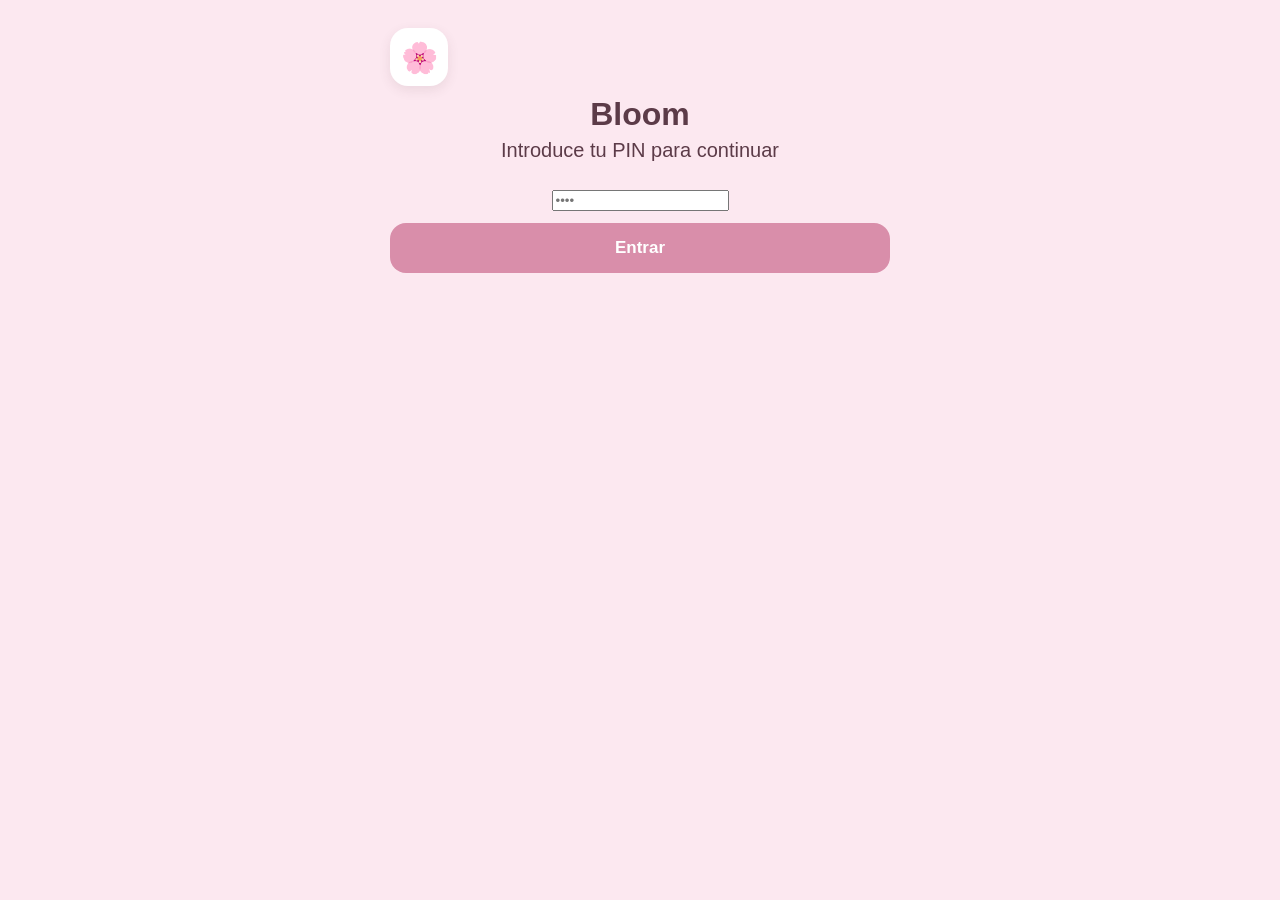
<file: sesion-d.html>
<!DOCTYPE html>
<html lang="es">
<head>
    <meta charset="UTF-8">
    <meta name="viewport" content="width=device-width, initial-scale=1.0">
    <title>Sesión D · Bloom 🌸</title>
    <link rel="stylesheet" href="style.css">
    <link rel="manifest" href="manifest.json">
<meta name="theme-color" content="#d98eaa">
    <script src="app.js"></script>
</head>

<body>
<main class="app">

    <h1>❤️ Sesión D</h1>
    <p class="subtitle">Cardio + Core</p>

    <section class="workout-section">
        <h2>🚲 Bici · 30 min</h2>

        <div class="exercise">
            <h3>Calentamiento</h3>
            <p>5 min · Ritmo suave</p>
        </div>

        <div class="exercise">
            <h3>Intervalos</h3>
            <p>20 min · 5 bloques</p>
            <p class="technique">Cada bloque: 3 min a ritmo moderado + 1 min a intensidad más elevada.</p>
        </div>

        <div class="exercise">
            <h3>Enfriamiento</h3>
            <p>5 min · Ritmo suave</p>
        </div>
    </section>

    <section class="workout-section">
        <h2>🔥 Circuito de core · 3 rondas</h2>

        <div class="exercise">
            <h3>Dead bug</h3>
            <p>10 por lado</p>
            <p class="technique">Mantén la zona lumbar pegada al suelo durante todo el recorrido.</p>
        </div>

        <div class="exercise">
            <h3>Plancha</h3>
            <p>25 s</p>
        </div>

        <div class="exercise">
            <h3>Bird dog</h3>
            <p>10 por lado</p>
            <p class="technique">Extiende brazo y pierna contrarios priorizando el control y la estabilidad.</p>
        </div>

        <div class="exercise">
            <h3>Crunch con pelota pequeña</h3>
            <p>12 repeticiones</p>
        </div>

        <div class="exercise">
            <h3>Puente de glúteo</h3>
            <p>15 repeticiones</p>
            <p class="technique">Eleva la cadera activando los glúteos sin arquear la espalda baja.</p>
        </div>
    </section>

    <label class="completion">
        <input type="checkbox" id="sesionDCompletada">
        <span>✅ Sesión completada</span>
    </label>

    <button class="back-button" onclick="location.href='entrenamiento.html'">
        ← Volver a entrenamiento
    </button>

    <button class="back-button" onclick="location.href='index.html'">
        🏠 Volver al inicio
    </button>
<script>
    let datosDiarios = obtenerDatosDiarios();

    const checkbox = document.getElementById("sesionDCompletada");

    checkbox.checked = datosDiarios.sesiones.includes("D");

    checkbox.addEventListener("change", function () {
        if (checkbox.checked) {
            if (!datosDiarios.sesiones.includes("D")) {
                datosDiarios.sesiones.push("D");
            }
        } else {
            datosDiarios.sesiones =
                datosDiarios.sesiones.filter(sesion => sesion !== "D");
        }

        guardarDatosDiarios(datosDiarios);
    });
</script>
</main>
<nav class="bottom-nav">

    <button onclick="location.href='index.html'">
        🏠
        <span>Inicio</span>
    </button>

    <button onclick="location.href='entrenamiento.html'">
        🏋🏼‍♀️
        <span>Entreno</span>
    </button>

    <button onclick="location.href='alimentacion.html'">
        🍽️
        <span>Comidas</span>
    </button>

    <button onclick="location.href='agua.html'">
        💧
        <span>Agua</span>
    </button>

    <button onclick="location.href='progreso.html'">
        📊
        <span>Progreso</span>
    </button>

</nav>
</body>
</html>
</file>
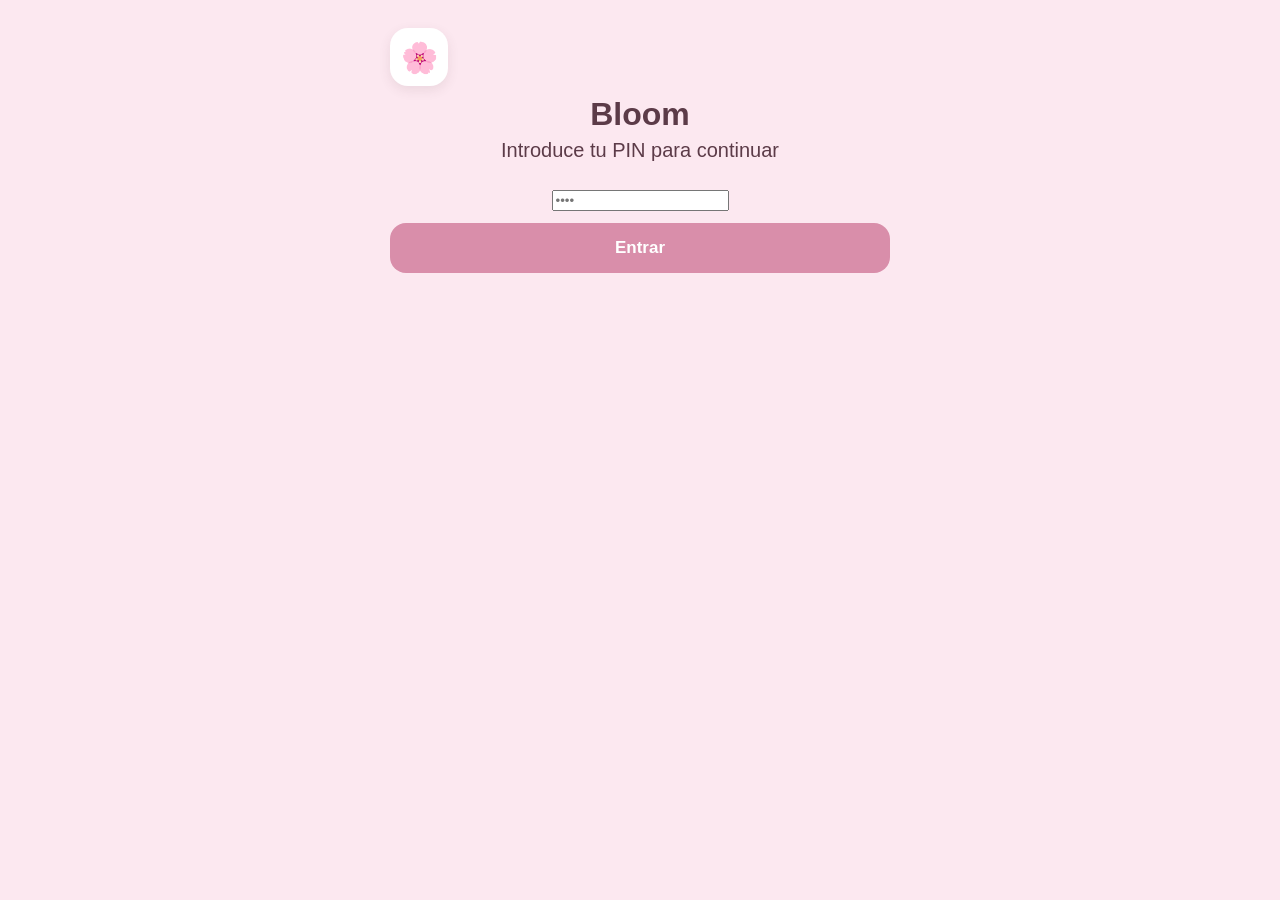
<file: sesion-e.html>
<!DOCTYPE html>
<html lang="es">
<head>
    <meta charset="UTF-8">
    <meta name="viewport" content="width=device-width, initial-scale=1.0">
    <title>Sesión E · Bloom 🌸</title>
    <link rel="stylesheet" href="style.css">
    <link rel="manifest" href="manifest.json">
<meta name="theme-color" content="#d98eaa">
    <script src="app.js"></script>
</head>

<body>
<main class="app">

    <h1>🍑 Sesión E</h1>
    <p class="subtitle">Full Body + Glúteo</p>

    <section class="workout-section">
        <h2>🍑 Trabajo principal</h2>

        <div class="exercise">
            <h3>Hip thrust</h3>
            <p>3 × 12</p>
            <p class="technique">Extensión completa de cadera apoyando la espalda en un banco y contrayendo el glúteo arriba.</p>
        </div>

        <div class="exercise">
            <h3>Sentadilla</h3>
            <p>3 × 10-12</p>
            <p class="technique">Mantén la columna neutra y baja al menos hasta unos 90° de flexión de rodilla si resulta cómodo.</p>
        </div>

        <div class="exercise">
            <h3>Remo unilateral</h3>
            <p>3 × 10 por lado</p>
            <p class="technique">Mantén el torso estable y lleva la mancuerna hacia el cuerpo sin rotar.</p>
        </div>

        <div class="exercise">
            <h3>Peso muerto rumano</h3>
            <p>3 × 10</p>
            <p class="technique">Lleva la cadera hacia atrás con la espalda neutra y las tibias relativamente verticales.</p>
        </div>

        <div class="exercise">
            <h3>Press de hombro con banda</h3>
            <p>3 × 12</p>
            <p class="technique">Pisa la banda y empuja los agarres hacia arriba sin arquear la espalda.</p>
        </div>

        <div class="exercise">
            <h3>Abducción con banda</h3>
            <p>3 × 20</p>
            <p class="technique">Abre lateralmente las piernas de forma controlada manteniendo la tensión.</p>
        </div>

        <div class="exercise">
            <h3>Patada de glúteo</h3>
            <p>2 × 15 por lado</p>
            <p class="technique">Extiende la cadera hacia atrás concentrando el trabajo en el glúteo.</p>
        </div>
    </section>

    <section class="workout-section">
        <h2>🔥 Core final</h2>

        <div class="exercise">
            <h3>Plancha lateral</h3>
            <p>2 × 20 s por lado</p>
            <p class="technique">Apóyate sobre un antebrazo y eleva la cadera manteniendo el cuerpo alineado.</p>
        </div>

        <div class="exercise">
            <h3>Dead bug</h3>
            <p>2 × 10 por lado</p>
            <p class="technique">Extiende brazo y pierna contrarios manteniendo el control y la zona lumbar estable.</p>
        </div>
    </section>

    <label class="completion">
        <input type="checkbox" id="sesionECompletada">
        <span>✅ Sesión completada</span>
    </label>

    <button class="back-button" onclick="location.href='entrenamiento.html'">
        ← Volver a entrenamiento
    </button>

    <button class="back-button" onclick="location.href='index.html'">
        🏠 Volver al inicio
    </button>
<script>
    let datosDiarios = obtenerDatosDiarios();

    const checkbox = document.getElementById("sesionECompletada");

    checkbox.checked = datosDiarios.sesiones.includes("E");

    checkbox.addEventListener("change", function () {
        if (checkbox.checked) {
            if (!datosDiarios.sesiones.includes("E")) {
                datosDiarios.sesiones.push("E");
            }
        } else {
            datosDiarios.sesiones =
                datosDiarios.sesiones.filter(sesion => sesion !== "E");
        }

        guardarDatosDiarios(datosDiarios);
    });
</script>
</main>
<nav class="bottom-nav">

    <button onclick="location.href='index.html'">
        🏠
        <span>Inicio</span>
    </button>

    <button onclick="location.href='entrenamiento.html'">
        🏋🏼‍♀️
        <span>Entreno</span>
    </button>

    <button onclick="location.href='alimentacion.html'">
        🍽️
        <span>Comidas</span>
    </button>

    <button onclick="location.href='agua.html'">
        💧
        <span>Agua</span>
    </button>

    <button onclick="location.href='progreso.html'">
        📊
        <span>Progreso</span>
    </button>

</nav>
</body>
</html>
</file>
<file: style.css>
body {
    margin: 0;
    font-family: Arial, sans-serif;
    background: #fce8f0;
    color: #5c3b48;
    text-align: center;
}

.app {
    max-width: 500px;
    margin: 0 auto;
    padding: 28px 20px 40px;
}

h1 {
    font-size: 32px;
    margin: 10px 0 6px;
}

.subtitle {
    font-size: 20px;
    margin: 0 0 28px;
}

.menu {
    display: flex;
    flex-direction: column;
    gap: 14px;
}

.menu button {
    width: 100%;
    padding: 18px;
    border: none;
    border-radius: 18px;
    background: white;
    color: #5c3b48;
    font-size: 19px;
    font-weight: bold;
    box-shadow: 0 4px 12px rgba(92, 59, 72, 0.12);
    cursor: pointer;
    transition: transform 0.15s ease, box-shadow 0.15s ease;
}

.menu button:hover {
    transform: translateY(-2px);
    box-shadow: 0 6px 16px rgba(92, 59, 72, 0.16);
}

.menu button:active {
    transform: scale(0.98);
}

.summary {
    margin-top: 30px;
    padding: 20px;
    background: rgba(255, 255, 255, 0.65);
    border-radius: 22px;
}

.summary h2 {
    margin-top: 0;
    font-size: 22px;
}

.summary p {
    font-size: 16px;
    margin: 12px 0;
}
.workout-section {
    margin-top: 28px;
    padding: 20px;
    background: rgba(255, 255, 255, 0.65);
    border-radius: 22px;
}

.workout-section h2 {
    margin-top: 0;
    font-size: 22px;
}

.exercise {
    background: white;
    border-radius: 18px;
    padding: 16px;
    margin-top: 12px;
    text-align: left;
    box-shadow: 0 3px 10px rgba(92, 59, 72, 0.08);
}

.exercise h3 {
    margin: 0 0 7px;
    font-size: 18px;
}

.exercise p {
    margin: 4px 0;
    font-size: 15px;
}

.exercise .technique {
    margin-top: 10px;
    line-height: 1.5;
    font-size: 14px;
}

.completion {
    display: flex;
    align-items: center;
    justify-content: center;
    gap: 10px;
    margin: 28px 0 16px;
    padding: 17px;
    background: white;
    border-radius: 18px;
    font-size: 18px;
    font-weight: bold;
    box-shadow: 0 4px 12px rgba(92, 59, 72, 0.1);
}

.completion input {
    width: 22px;
    height: 22px;
    accent-color: #d98eaa;
}

.back-button {
    width: 100%;
    padding: 15px;
    margin-top: 10px;
    border: none;
    border-radius: 16px;
    background: rgba(255, 255, 255, 0.8);
    color: #5c3b48;
    font-size: 16px;
    font-weight: bold;
    cursor: pointer;
}
/* 🍽️ Alimentación */

.day-selector {
    display: grid;
    grid-template-columns: repeat(2, 1fr);
    gap: 10px;
    margin: 20px 0;
}

.day-selector button {
    border: none;
    padding: 12px 8px;
    border-radius: 14px;
    background: white;
    color: #5c3b48;
    font-size: 15px;
    font-weight: bold;
    box-shadow: 0 3px 9px rgba(92, 59, 72, 0.08);
    cursor: pointer;
}

.day-selector button:active {
    transform: scale(0.97);
}

.day-content {
    margin-top: 20px;
}

.day-content h2 {
    font-size: 24px;
    margin-bottom: 16px;
}

.meal {
    background: white;
    border-radius: 20px;
    padding: 18px;
    margin-bottom: 16px;
    text-align: left;
    box-shadow: 0 4px 12px rgba(92, 59, 72, 0.08);
}

.meal h3 {
    margin: 0 0 12px;
    font-size: 20px;
}

.meal p {
    margin: 7px 0;
    font-size: 15px;
    line-height: 1.45;
}
/* 💧 Agua */

.water-card {
    margin-top: 25px;
    padding: 24px 18px;
    background: rgba(255, 255, 255, 0.65);
    border-radius: 24px;
}

.water-counter {
    font-size: 22px;
    font-weight: bold;
    margin: 0 0 22px;
}

.water-glasses {
    display: grid;
    grid-template-columns: repeat(4, 1fr);
    gap: 16px;
    justify-items: center;
}

.water-glass {
    width: 64px;
    height: 78px;
    border: 3px solid #d98eaa;
    border-radius: 8px 8px 16px 16px;
    background: linear-gradient(to top, transparent 0%);
    font-size: 0;
    cursor: pointer;
    position: relative;
    overflow: hidden;
    transition: transform 0.15s ease;
}

.water-glass::after {
    content: "";
    position: absolute;
    left: 0;
    right: 0;
    bottom: 0;
    height: 0%;
    background: #b9e7f5;
    transition: height 0.3s ease;
}

.water-glass.filled::after {
    height: 78%;
}

.water-glass:active {
    transform: scale(0.94);
}
/* 📊 Progreso */

.progress-card {
    margin-top: 20px;
    padding: 20px;
    background: rgba(255, 255, 255, 0.65);
    border-radius: 22px;
    box-shadow: 0 4px 12px rgba(92, 59, 72, 0.08);
}

.progress-card h2 {
    margin-top: 0;
    font-size: 21px;
}

#pesoInput,
#cinturaInput,
#caderaInput,
#musloInput {
    width: 100%;
    box-sizing: border-box;
    padding: 14px;
    margin-bottom: 10px;
    border: 2px solid #f0c4d4;
    border-radius: 14px;
    background: white;
    color: #5c3b48;
    font-size: 17px;
    outline: none;
}

#pesoInput:focus,
#cinturaInput:focus,
#caderaInput:focus,
#musloInput:focus {
    border-color: #d98eaa;
}

.save-button {
    width: 100%;
    margin-top: 12px;
    padding: 15px;
    border: none;
    border-radius: 16px;
    background: #d98eaa;
    color: white;
    font-size: 17px;
    font-weight: bold;
    cursor: pointer;
}

.save-button:active {
    transform: scale(0.98);
}

.weight-entry {
    display: flex;
    justify-content: space-between;
    align-items: center;
    padding: 13px 0;
    border-bottom: 1px solid #f1dce5;
    font-size: 15px;
}

.weight-entry:last-child {
    border-bottom: none;
}

.weight-entry strong {
    font-size: 17px;
}
/* 🌸 Progreso diario */

.daily-progress {
    margin-top: 22px;
}

.progress-bar {
    width: 100%;
    height: 14px;
    background: #f4dce5;
    border-radius: 999px;
    overflow: hidden;
}

#progressFill {
    width: 0%;
    height: 100%;
    background: #d98eaa;
    border-radius: 999px;
    transition: width 0.4s ease;
}

#progressText {
    margin: 10px 0 0;
    font-size: 15px;
    font-weight: bold;
}
/* 📈 Gráficas */

.chart-button {
    width: 100%;
    margin-top: 12px;
    padding: 15px;
    border: none;
    border-radius: 16px;
    background: white;
    color: #5c3b48;
    font-size: 17px;
    font-weight: bold;
    box-shadow: 0 4px 12px rgba(92, 59, 72, 0.08);
    cursor: pointer;
}

.chart-button:active {
    transform: scale(0.98);
}

.chart-selector {
    display: grid;
    grid-template-columns: repeat(2, 1fr);
    gap: 10px;
}

.chart-selector button {
    border: none;
    padding: 13px 8px;
    border-radius: 14px;
    background: white;
    color: #5c3b48;
    font-size: 15px;
    font-weight: bold;
    box-shadow: 0 3px 9px rgba(92, 59, 72, 0.08);
    cursor: pointer;
}

.chart-selector button:active {
    transform: scale(0.97);
}

.chart-card {
    margin-top: 20px;
    padding: 20px;
    background: rgba(255, 255, 255, 0.65);
    border-radius: 22px;
    box-shadow: 0 4px 12px rgba(92, 59, 72, 0.08);
}

.chart-card h2 {
    margin-top: 0;
    font-size: 21px;
}

.chart-container {
    position: relative;
    width: 100%;
    height: 280px;
}

.no-data {
    display: none;
    font-size: 15px;
    line-height: 1.5;
}
/* 🏠 Inicio Bloom */

.home-header {
    display: flex;
    justify-content: space-between;
    align-items: center;
    text-align: left;
    margin-bottom: 25px;
}

.welcome {
    margin: 0 0 4px;
    font-size: 15px;
    opacity: 0.8;
}

.home-header h1 {
    margin: 0;
    font-size: 34px;
}

.home-header .subtitle {
    margin: 5px 0 0;
    font-size: 15px;
}

.bloom-icon {
    width: 58px;
    height: 58px;
    display: flex;
    align-items: center;
    justify-content: center;
    background: white;
    border-radius: 18px;
    font-size: 30px;
    box-shadow: 0 4px 12px rgba(92, 59, 72, 0.10);
}
/* 📱 Navegación inferior */

.bottom-nav {
    position: fixed;
    bottom: 0;
    left: 50%;
    transform: translateX(-50%);
    width: min(500px, 100%);
    box-sizing: border-box;

    display: grid;
    grid-template-columns: repeat(5, 1fr);
    gap: 4px;

    padding: 10px 8px 12px;

    background: rgba(255, 255, 255, 0.96);
    border-top: 1px solid #f1dce5;
    box-shadow: 0 -4px 15px rgba(92, 59, 72, 0.08);

    z-index: 1000;
}

.bottom-nav button {
    border: none;
    background: transparent;
    color: #5c3b48;

    display: flex;
    flex-direction: column;
    align-items: center;
    gap: 4px;

    font-size: 20px;
    cursor: pointer;
}

.bottom-nav button span {
    font-size: 11px;
    font-weight: bold;
}

.bottom-nav button:active {
    transform: scale(0.94);
}

body {
    padding-bottom: 90px;
}
</file>
